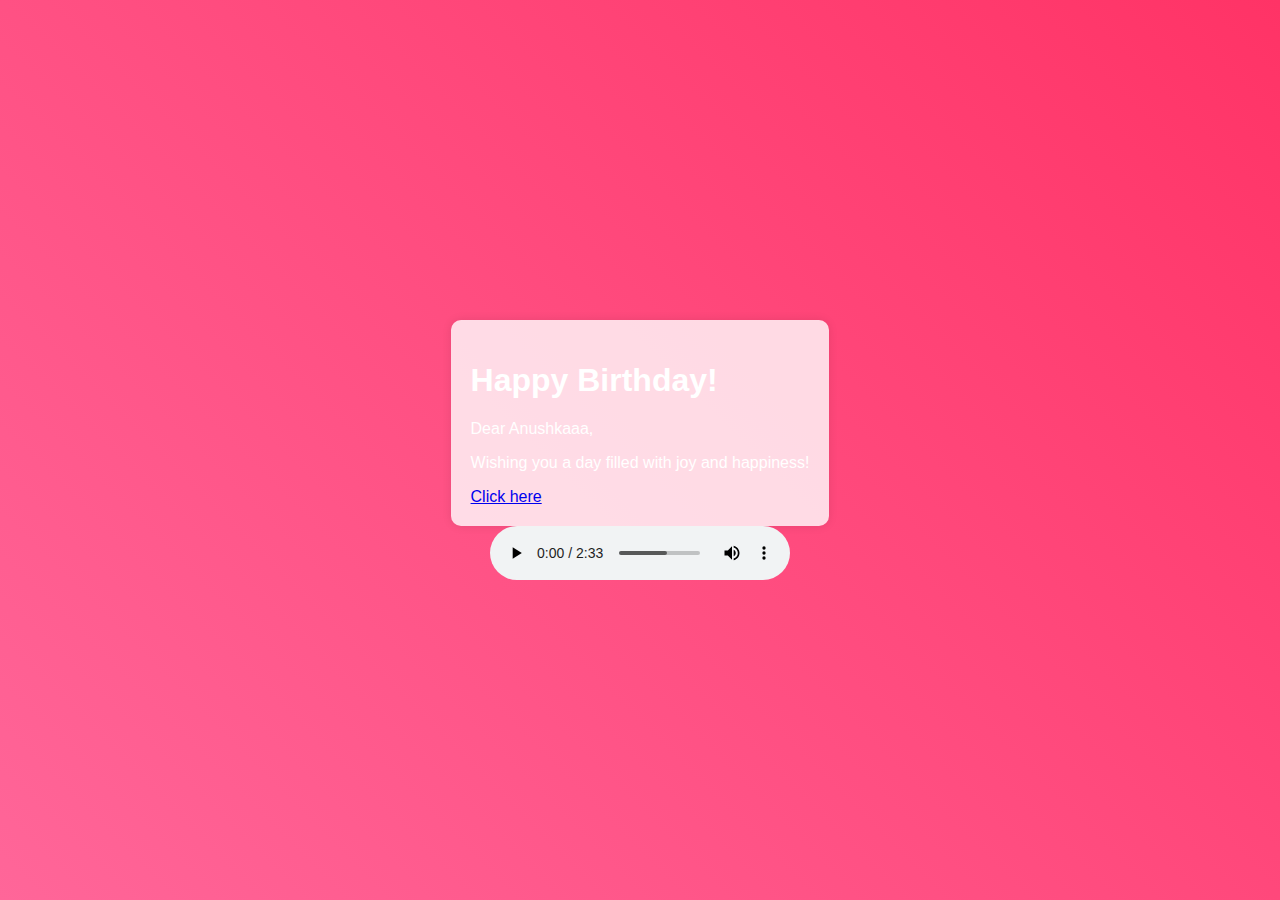
<file: index.html>
<!DOCTYPE html>
<html lang="en">
<head>
    <meta charset="UTF-8">
    <meta name="viewport" content="width=device-width, initial-scale=1.0">
    <title>Happy Birthday!</title>
    <link rel="stylesheet" href="styles.css">
</head>
<body>
    <div class="container">
        <h1>Happy Birthday!</h1>
        <p>Dear Anushkaaa,</p>
        <p>Wishing you a day filled with joy and happiness!</p>
        <a href="birthday.html" class="button">Click here</a>
    </div>
    <audio controls autoplay loop>
        <source src="mehro.mp3" type="audio/mpeg">
        Your browser does not support the audio element.
    </audio>
</body>
</html>
</file>
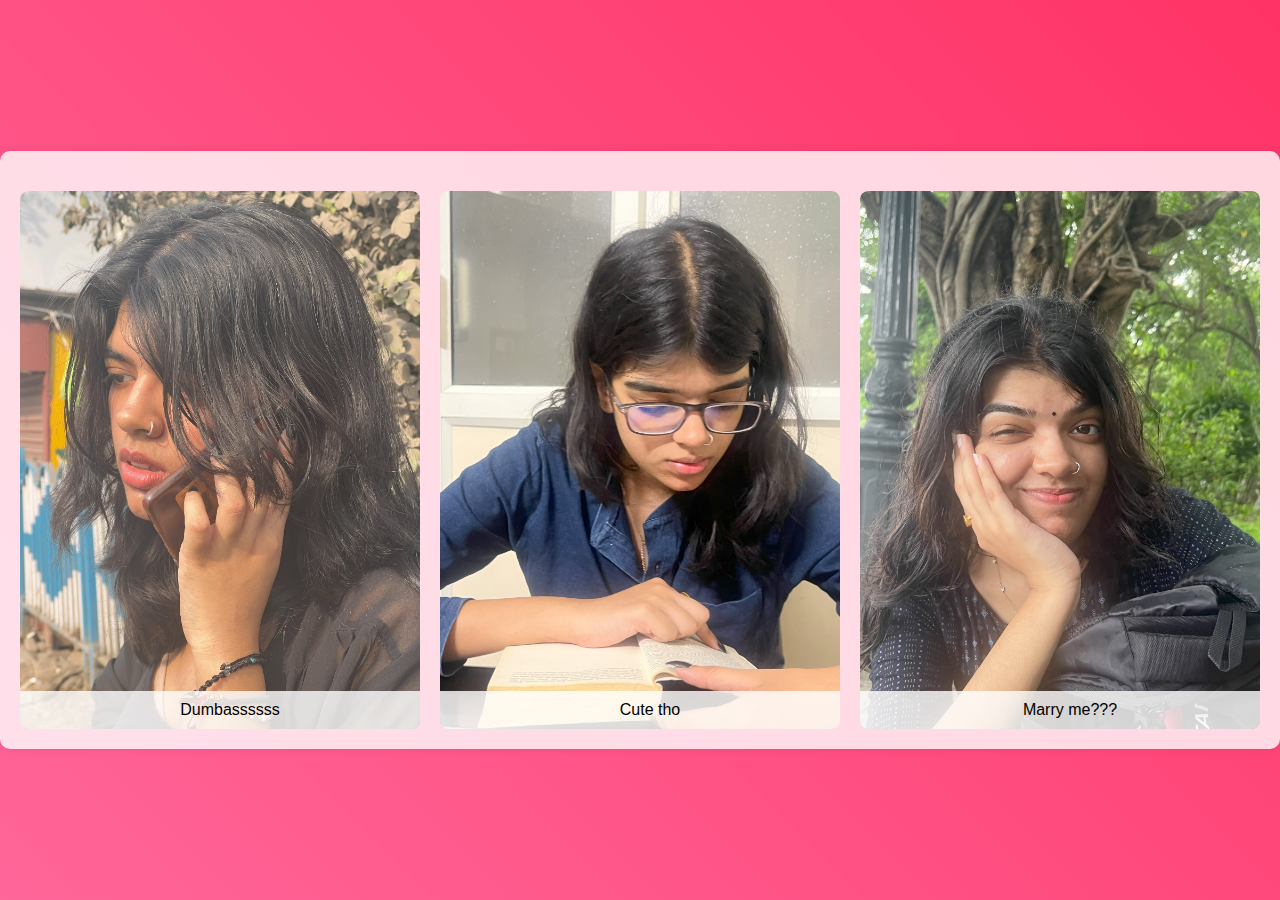
<file: birthday.html>
<!DOCTYPE html>
<html lang="en">
<head>
    <meta charset="UTF-8">
    <meta name="viewport" content="width=device-width, initial-scale=1.0">
    <title>Happy Birthday Photos</title>
    <link rel="stylesheet" href="styles.css">
</head>
<body>
    <div class="container">
        <div class="photo-container">
            <div class="photo">
                <img src="photo1.jpg" alt="Photo 1">
                <div class="caption">Dumbassssss</div>
            </div>
            <div class="photo">
                <img src="photo2.jpeg" alt="Photo 2">
                <div class="caption">Cute tho</div>
            </div>
            <div class="photo">
                <img src="photo3.jpg" alt="Photo 3">
                <div class="caption">Marry me???</div>
                  </div>
    </div>
</body>
</html>
</file>
<file: styles.css>
body {
    font-family: 'Arial', sans-serif;
    margin: 0;
    padding: 0;
    background: linear-gradient(45deg, #ff6699, #ff3366);
    display: flex;
    flex-direction: column;
    align-items: center;
    justify-content: center;
    height: 100vh;
    color: #fff;
    position: relative;
    overflow: hidden;
}

.balloon::before,
.balloon::after {
    content: '';
    position: absolute;
    background-color: #fff;
    border-radius: 50%;
}

.balloon::before {
    width: 30px;
    height: 40px;
    top: 50px;
    left: 30px;
}

.balloon::after {
    width: 20px;
    height: 30px;
    top: 70px;
    left: 70px;
}

.container {
    background-color: rgba(255, 255, 255, 0.8);
    padding: 20px;
    border-radius: 10px;
    box-shadow: 0 0 10px rgba(0, 0, 0, 0.1);
}

.photo-container {
    display: grid;
    grid-template-columns: repeat(3, 1fr);
    gap: 20px;
    margin-top: 20px;
}

.photo {
    position: relative;
    overflow: hidden;
    border-radius: 8px;
}

.photo img {
    width: 100%;
    height: 100%;
    object-fit: cover;
    border-radius: 8px;
}

.caption {
    position: absolute;
    bottom: 0;
    left: 0;
    width: 100%;
    background: rgba(255, 255, 255, 0.8);
    padding: 10px;
    text-align: center;
    font-size: 1em;
    color: #000; /* Change the color to your preference */
}
</file>
